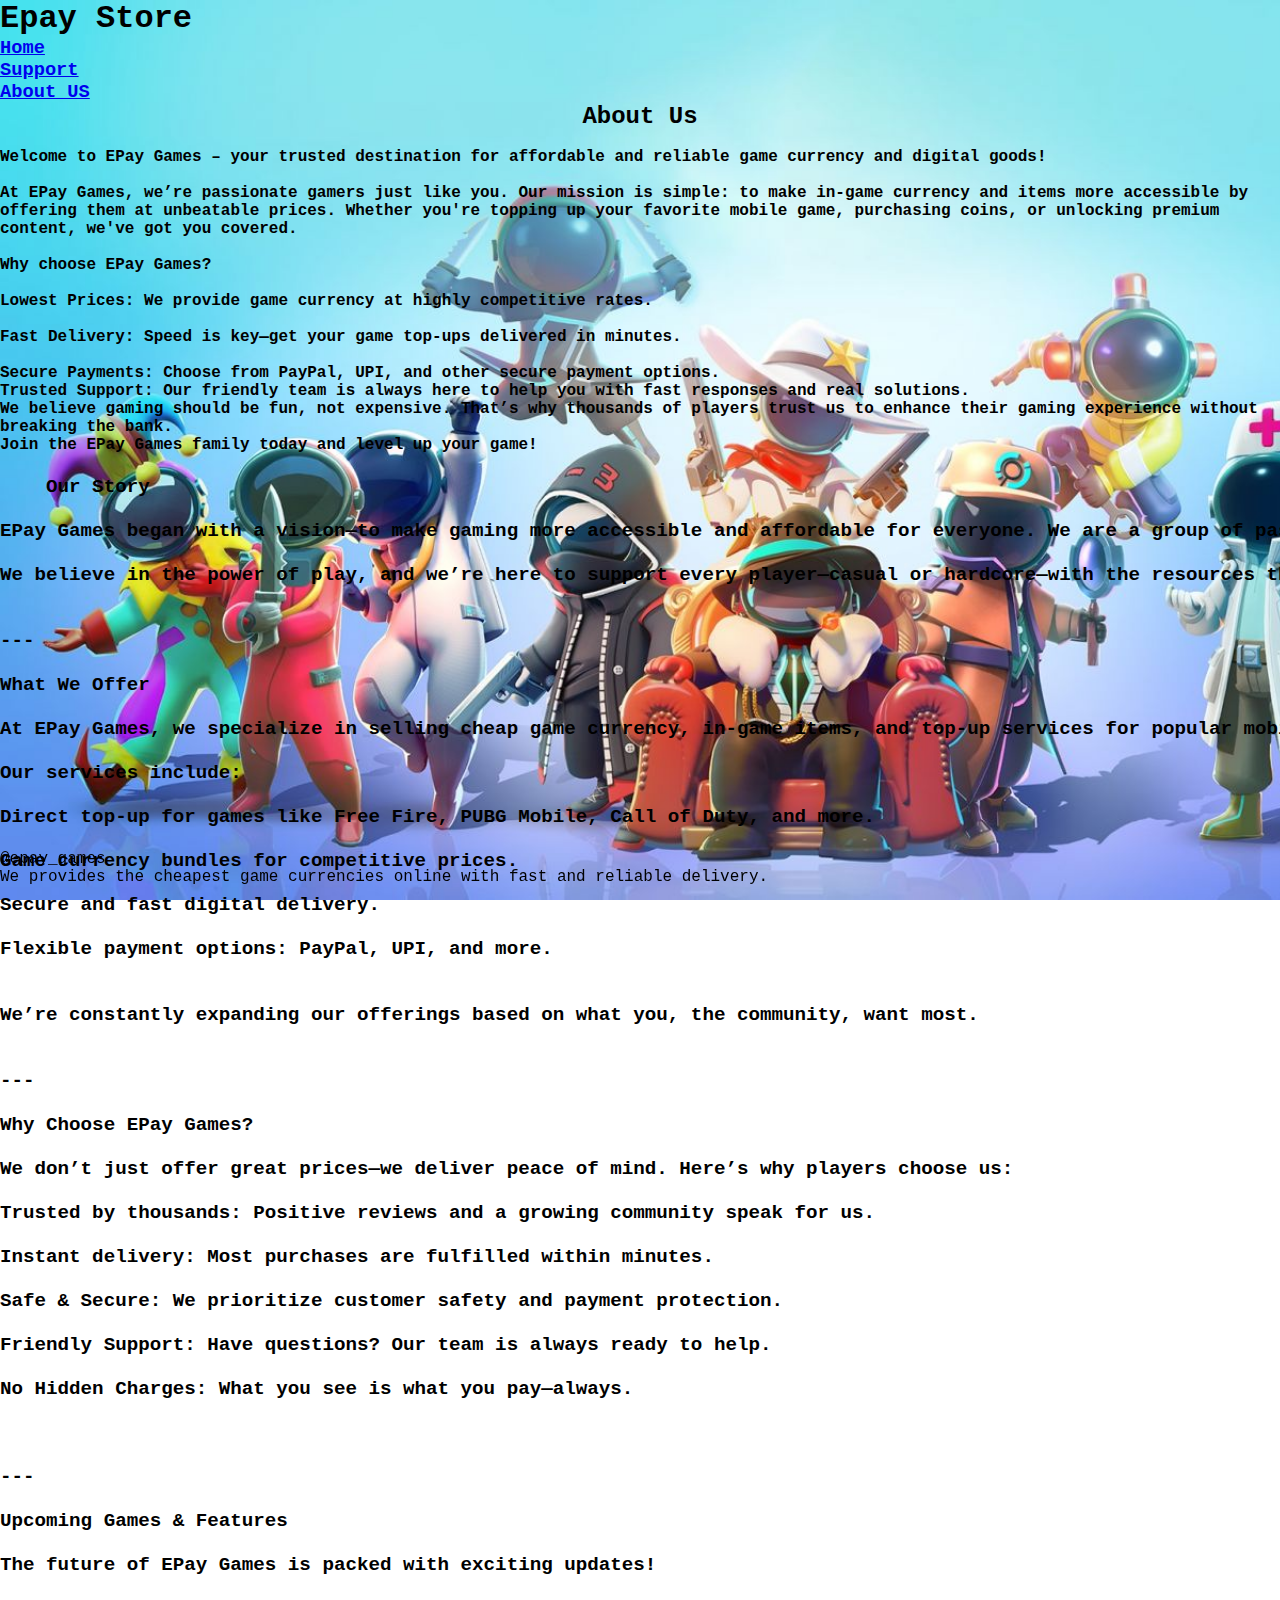
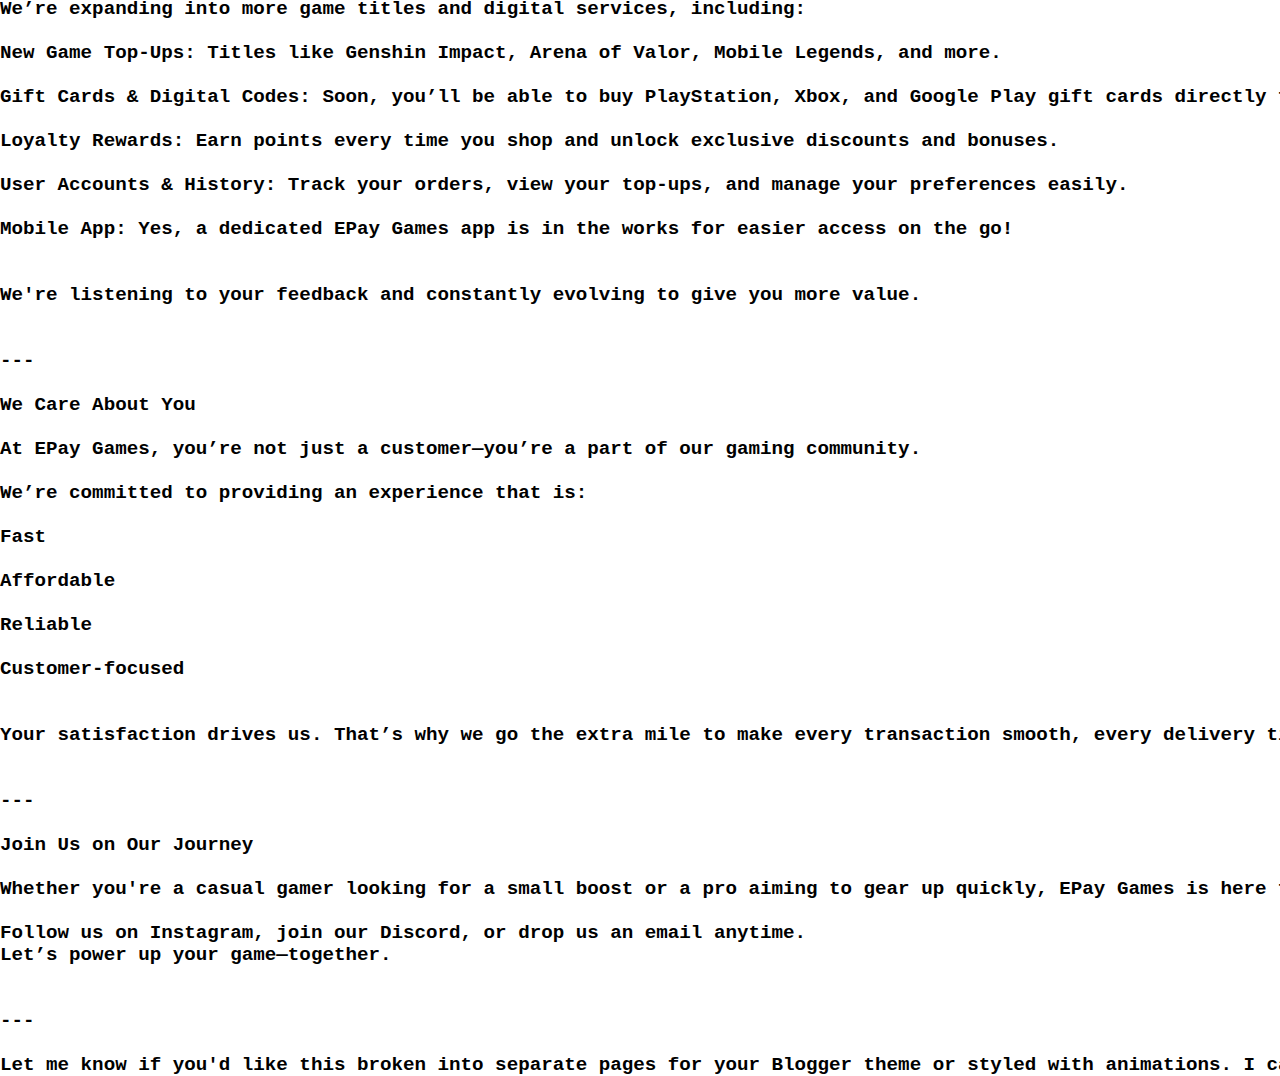
<file: About.html>
<!DOCTYPE html>
<html lang="en">
<head>
    <meta charset="UTF-8">
    <meta name="viewport" content="width=device-width, initial-scale=1.0">
    <title>About Us - Epay Games </title>
    <link rel="stylesheet" href="style.css">
    <link href="https://cdn.jsdelivr.net/npm/bootstrap@5.3.5/dist/css/bootstrap.min.css" rel="stylesheet" integrity="sha384-SgOJa3DmI69IUzQ2PVdRZhwQ+dy64/BUtbMJw1MZ8t5HZApcHrRKUc4W0kG879m7" crossorigin="anonymous">
</head>
<body>
    <header class="navbar sticky-top bg-dark text-light">
        <div class="brand-name">
            <h1><b>
            Epay Store
        </b>
        </h1>
        </div>
   
        <div class="navbar">
<h3>
    <ul class=" nav" style="justify-content: center;" >
            <div class="nav navbar-expand-xxl ">
                <li class="nav-item"><a href="home.html" class="nav-link text-light">Home</a></li>
               
                <li class="nav-item"><a href="Support.html" class="nav-link text-light">Support</a></li>
                <li class="nav-item"><a href="About.html" class="nav-link text-light">About US</a></li>
            </div>
        </ul>
        </h3>
        </div>
   
</header>

<b>
<p>
    <h2 style="text-align: center;">
        About Us  
    </h2>
    
<br>
Welcome to EPay Games – your trusted destination for affordable and reliable game currency and digital goods!
<br><br>
At EPay Games, we’re passionate gamers just like you. Our mission is simple: to make in-game currency and items more accessible by offering them at unbeatable prices. Whether you're topping up your favorite mobile game, purchasing coins, or unlocking premium content, we've got you covered.
<br><br>
Why choose EPay Games?
<br><br>
Lowest Prices: We provide game currency at highly competitive rates.
<br><br>
Fast Delivery: Speed is key—get your game top-ups delivered in minutes.
<br><br>
Secure Payments: Choose from PayPal, UPI, and other secure payment options.
<br>
Trusted Support: Our friendly team is always here to help you with fast responses and real solutions.
<br>

We believe gaming should be fun, not expensive. That’s why thousands of players trust us to enhance their gaming experience without breaking the bank.
<br>
Join the EPay Games family today and level up your game!
</p>
</b>

<pre style="font-size: larger;"><b>
    Our Story

EPay Games began with a vision—to make gaming more accessible and affordable for everyone. We are a group of passionate gamers who understand the thrill of unlocking new levels, upgrading weapons, or buying skins—without spending a fortune. What started as a small project among friends has now grown into a trusted platform for gamers all around the world.

We believe in the power of play, and we’re here to support every player—casual or hardcore—with the resources they need to enjoy their favorite games without limits.


---

What We Offer

At EPay Games, we specialize in selling cheap game currency, in-game items, and top-up services for popular mobile and PC games. Whether you play battle royales, simulation games, MMORPGs, or casual titles, we’ve got your back.

Our services include:

Direct top-up for games like Free Fire, PUBG Mobile, Call of Duty, and more.

Game currency bundles for competitive prices.

Secure and fast digital delivery.

Flexible payment options: PayPal, UPI, and more.


We’re constantly expanding our offerings based on what you, the community, want most.


---

Why Choose EPay Games?

We don’t just offer great prices—we deliver peace of mind. Here’s why players choose us:

Trusted by thousands: Positive reviews and a growing community speak for us.

Instant delivery: Most purchases are fulfilled within minutes.

Safe & Secure: We prioritize customer safety and payment protection.

Friendly Support: Have questions? Our team is always ready to help.

No Hidden Charges: What you see is what you pay—always.



---

Upcoming Games & Features

The future of EPay Games is packed with exciting updates!

We’re expanding into more game titles and digital services, including:

New Game Top-Ups: Titles like Genshin Impact, Arena of Valor, Mobile Legends, and more.

Gift Cards & Digital Codes: Soon, you’ll be able to buy PlayStation, Xbox, and Google Play gift cards directly from us.

Loyalty Rewards: Earn points every time you shop and unlock exclusive discounts and bonuses.

User Accounts & History: Track your orders, view your top-ups, and manage your preferences easily.

Mobile App: Yes, a dedicated EPay Games app is in the works for easier access on the go!


We're listening to your feedback and constantly evolving to give you more value.


---

We Care About You

At EPay Games, you’re not just a customer—you’re a part of our gaming community.

We’re committed to providing an experience that is:

Fast

Affordable

Reliable

Customer-focused


Your satisfaction drives us. That’s why we go the extra mile to make every transaction smooth, every delivery timely, and every interaction meaningful.


---

Join Us on Our Journey

Whether you're a casual gamer looking for a small boost or a pro aiming to gear up quickly, EPay Games is here for you. We invite you to be part of our growing family and explore all the exciting updates we have in store.

Follow us on Instagram, join our Discord, or drop us an email anytime.
Let’s power up your game—together.


---

Let me know if you'd like this broken into separate pages for your Blogger theme or styled with animations. I can also tailor this content for SEO or specific games you support
</pre></b>

<footer class="bg-dark text-light">
    <div class="container text-center">
        <div class="row">
            <div class="col">
                @epay_games
                <p>We provides the cheapest game currencies online with fast and reliable delivery.</p>
            </div>
        </div>
    </div>

</footer>

    <script src="https://cdn.jsdelivr.net/npm/bootstrap@5.3.5/dist/js/bootstrap.bundle.min.js" integrity="sha384-k6d4wzSIapyDyv1kpU366/PK5hCdSbCRGRCMv+eplOQJWyd1fbcAu9OCUj5zNLiq" crossorigin="anonymous"></script>    
</body>
</html>
</file>
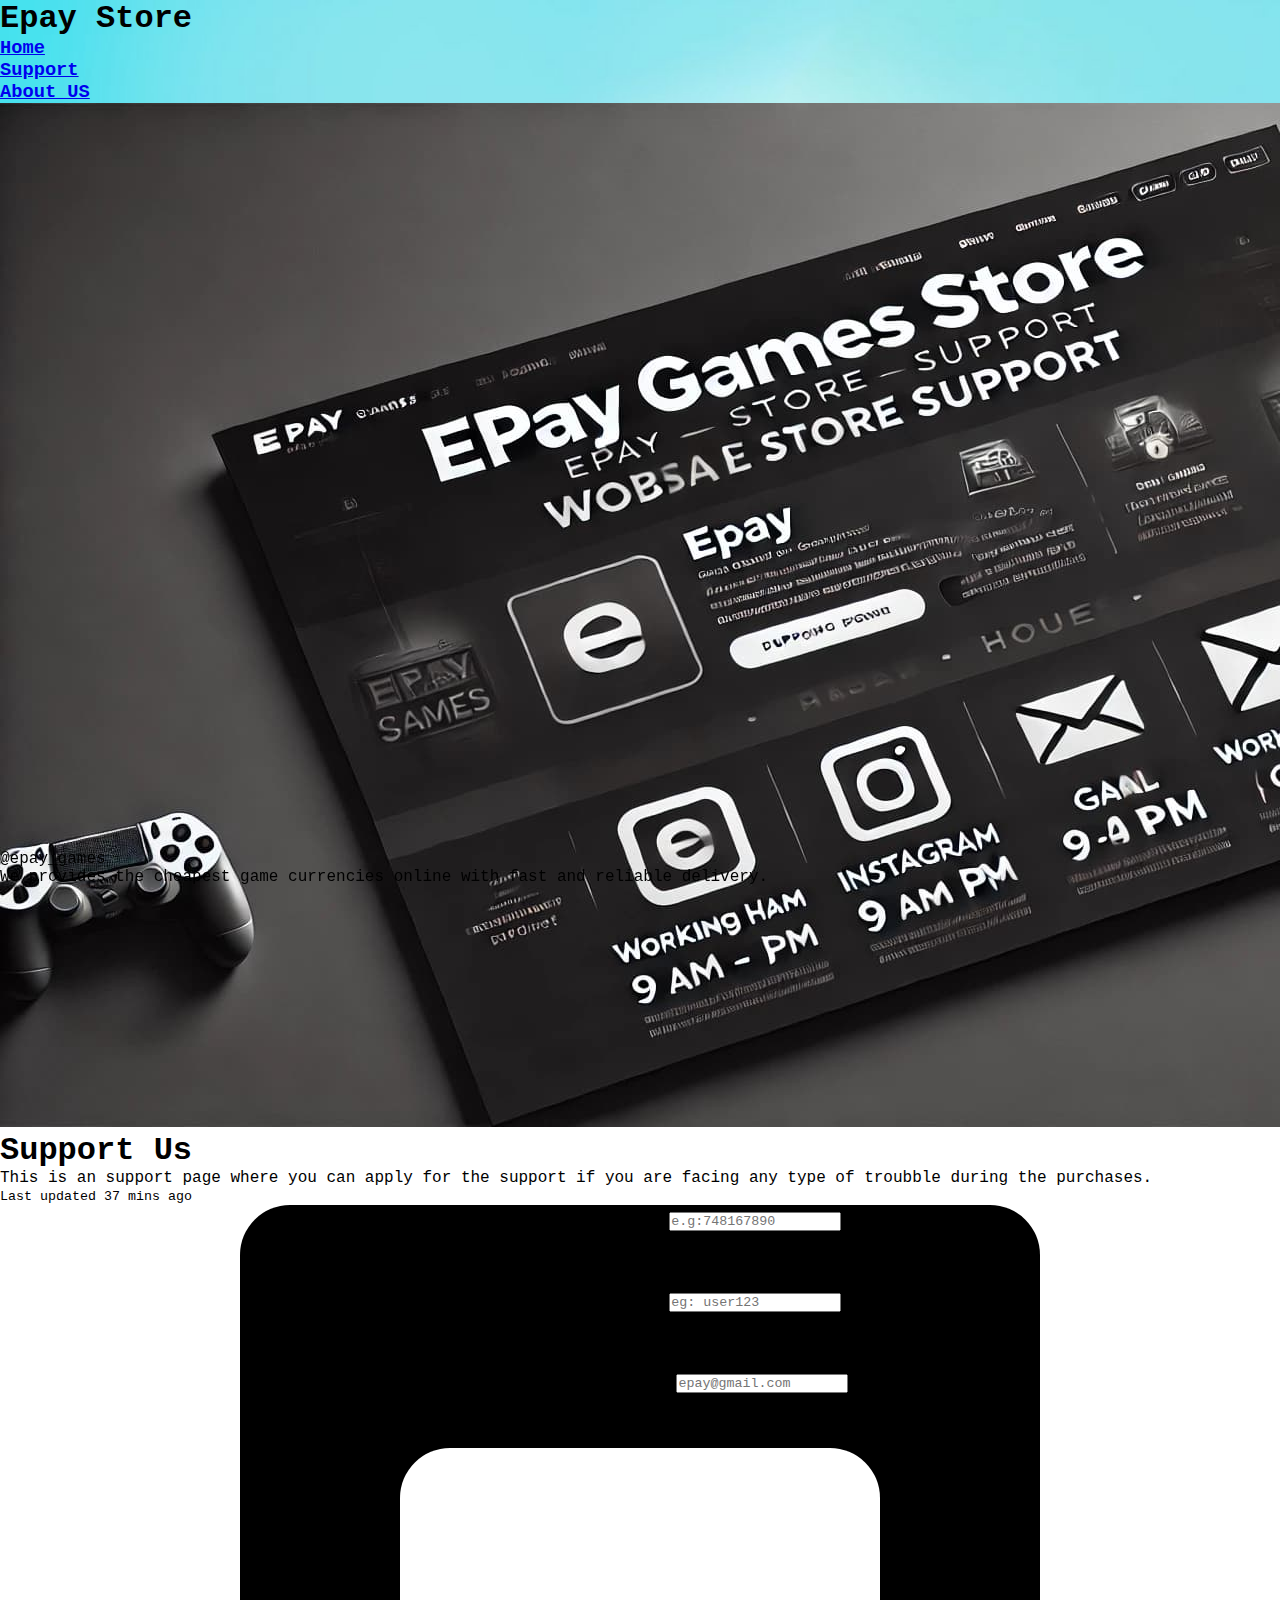
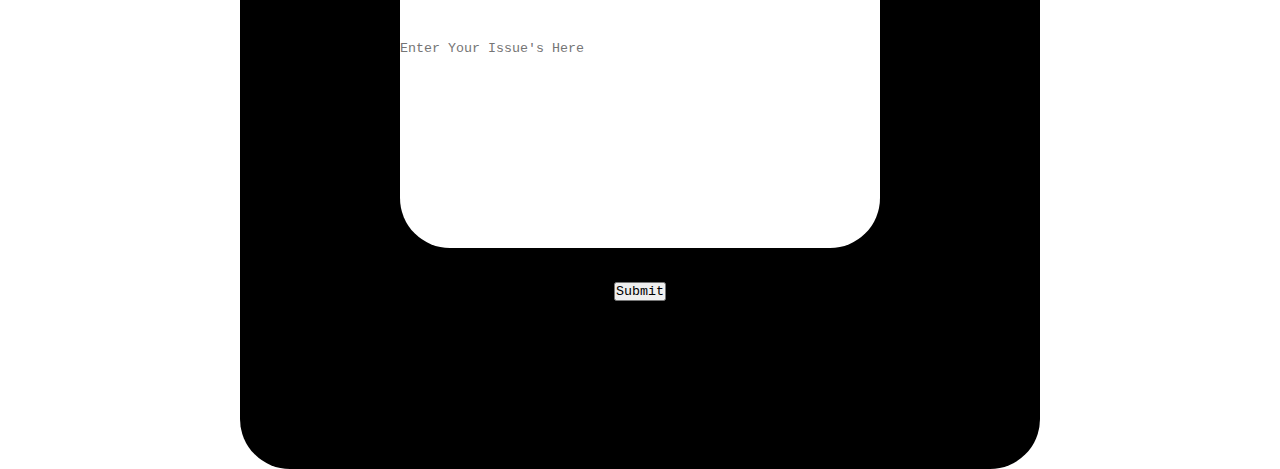
<file: Support.html>
<!DOCTYPE html>
<html lang="en">
<head>
    <meta charset="UTF-8">
    <meta name="viewport" content="width=device-width, initial-scale=1.0">
    <title>Support - Epay Games </title>
    <link rel="stylesheet" href="style.css">
    <link href="https://cdn.jsdelivr.net/npm/bootstrap@5.3.5/dist/css/bootstrap.min.css" rel="stylesheet" integrity="sha384-SgOJa3DmI69IUzQ2PVdRZhwQ+dy64/BUtbMJw1MZ8t5HZApcHrRKUc4W0kG879m7" crossorigin="anonymous">
</head>
<body>
    <header class="navbar sticky-top bg-dark text-light">
        <div class="brand-name">
            <h1><b>
            Epay Store
        </b>
        </h1>
        </div>
   
        <div class="navbar">
<h3>
    <ul class=" nav" style="justify-content: center;" >
            <div class="nav navbar-expand-xxl ">
                <li class="nav-item"><a href="home.html" class="nav-link text-light">Home</a></li>
                
                <li class="nav-item"><a href="Support.html" class="nav-link text-light">Support</a></li>
                <li class="nav-item"><a href="About.html" class="nav-link text-light">About US</a></li>
            </div>
        </ul>
        </h3>
        </div>
   
</header>

<div class="card text-bg-dark">
    <img src="/Images/WhatsApp Image 2025-04-07 at 12.03.47 PM.jpeg" class="card-img" alt="Image not found">
    <div class="card-img-overlay">
      <h1 class="card-title">Support Us</h1>
      <p class="card-text">This is an support page where you can apply for the support if you are facing any type of troubble during the purchases.</p>
      <p class="card-text"><small>Last updated 37 mins ago</small></p>
      <center>
      <form method="post">
        <label for="input">Enter Your Id :</label>
        <input type="number" placeholder="e.g:748167890">
        <br><br><br>
        <label for="input">Enter Game Name</label>
        <input type="text" placeholder="eg: user123">
        <br><br><br>
        <label for="email">Enter the Email:</label>
        <input type="email" placeholder="epay@gmail.com">
        <br><br><br>
        <input type="text" placeholder="Enter Your Issue's Here" style="border: 2px white; border-radius: 50px; height: 25rem; width: 30rem;overflow-y: auto;">
        <br><br>
        <button type="submit" onclick="" class="btn btn-primary">Submit</button>
      </form>
    </center>
    </div>
  </div>













<footer class="bg-dark text-light">
    <div class="container text-center">
        <div class="row">
            <div class="col">
                @epay_games
                <p>We provides the cheapest game currencies online with fast and reliable delivery.</p>
            </div>
        </div>
    </div>

</footer>


    <script src="https://cdn.jsdelivr.net/npm/bootstrap@5.3.5/dist/js/bootstrap.bundle.min.js" integrity="sha384-k6d4wzSIapyDyv1kpU366/PK5hCdSbCRGRCMv+eplOQJWyd1fbcAu9OCUj5zNLiq" crossorigin="anonymous"></script>    
</body>
</html>
</file>
<file: style.css>
*
{
    margin: 0;
    padding: 0;
    font-family: 'Courier New', Courier, monospace;
}
li:hover
{
    transform: scale(1.05);
    transform-style: preserve-3d;
    color: aqua;
    
}
body
{
    height: 100%;
    background-image: url(/Images/bg.png);
    z-index: -1;
    background-repeat: no-repeat;
    background-size: cover;
    background-attachment: fixed;
    
    
}
#Products
{
    padding-top: 25px;
    padding-left: 20px; 
    padding-right: 20px;
    padding-bottom: 20px;
    text-align: center;
    
}

#card:hover
{
    transform: scale(1.05);
    box-shadow: 0 0px 0px black;
}
#card
{
    padding-right: 20px;
}
footer
{
    position: fixed;
    bottom: 0;
    width: 100%;
    height: 50px;
}
#card-body
{
    padding-top: 200px;
}
form
{
    background-color: black;
    width: 50rem;
    height: 54rem;
    border: 5px;
    border-radius: 50px;
    font-size: x-large;
    font-weight: bolder;
}
</file>
